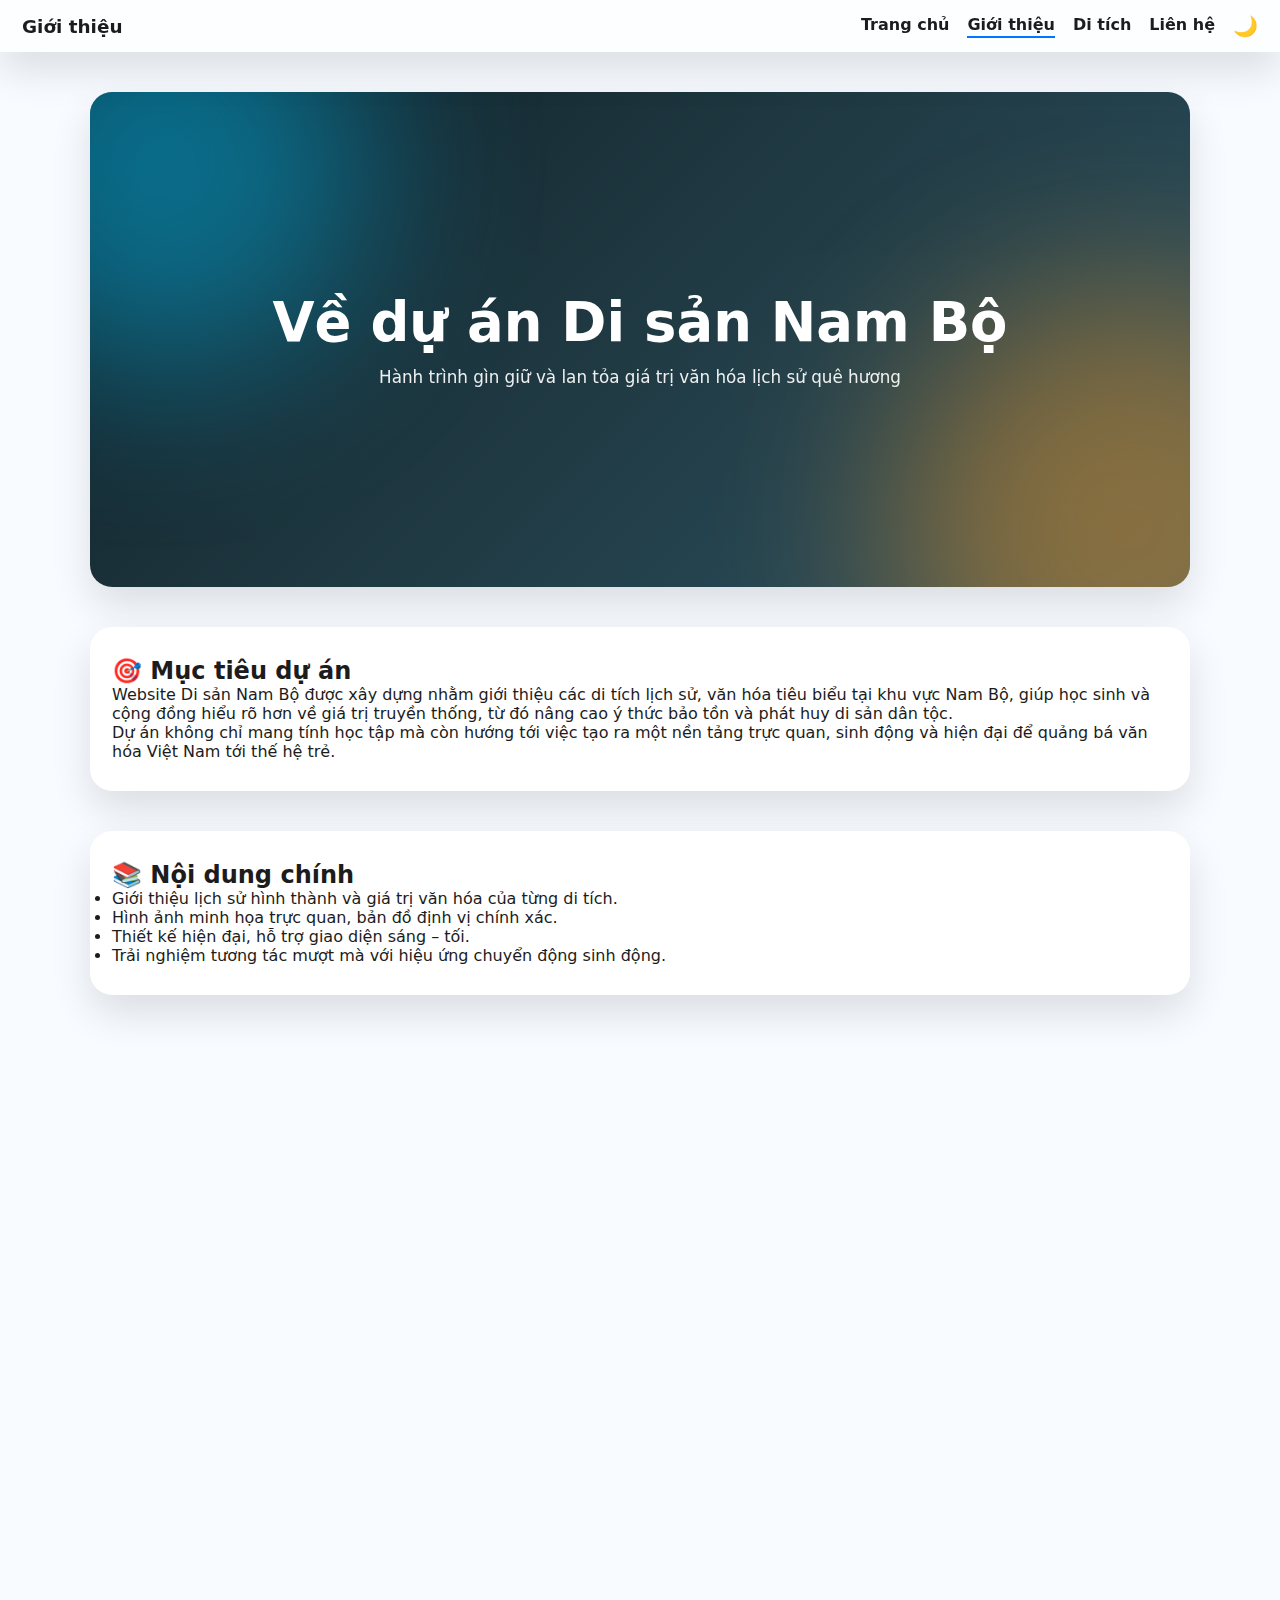
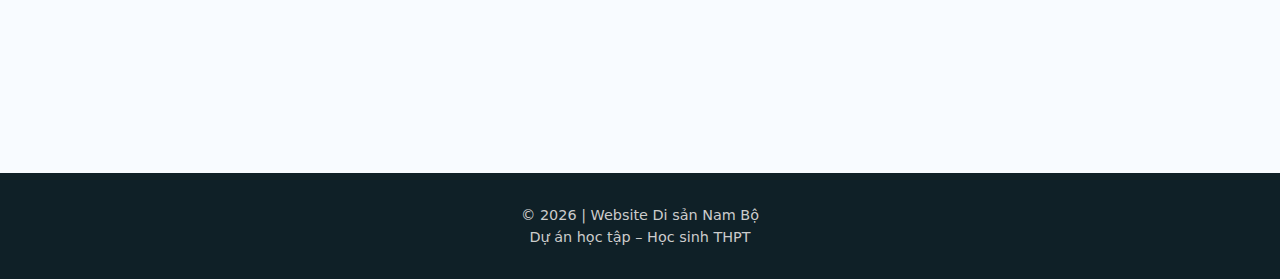
<file: gioithieu.html>
<!DOCTYPE html>
<html lang="vi">
<head>
  <meta charset="UTF-8">
  <title>Giới thiệu | Di sản Nam Bộ</title>
  <meta name="viewport" content="width=device-width, initial-scale=1.0">
  <meta name="description" content="Giới thiệu dự án website Di sản Nam Bộ">
  <link rel="stylesheet" href="style.css">
</head>
<body>

<div id="loader">
  <div class="spinner"></div>
  <p style="margin-top:15px;font-weight:600;">Đang tải giới thiệu...</p>
</div>

<div id="progress-bar"></div>
<div id="cursor-glow"></div>

<header>
  <h1>Giới thiệu</h1>
  <nav>
    <a href="index.html">Trang chủ</a>
    <a href="gioithieu.html" class="active">Giới thiệu</a>
    <a href="chude.html">Di tích</a>
    <a href="lienhe.html">Liên hệ</a>
    <button id="themeToggle">🌙</button>
  </nav>
</header>

<section class="hero small">
  <div class="hero-content">
    <h1 class="float">Về dự án Di sản Nam Bộ</h1>
    <p class="delay1 float">
      Hành trình gìn giữ và lan tỏa giá trị văn hóa lịch sử quê hương
    </p>
  </div>
</section>

<section class="reveal">
  <div class="section-card hover-glow">
    <h2>🎯 Mục tiêu dự án</h2>
    <p>
      Website Di sản Nam Bộ được xây dựng nhằm giới thiệu các di tích lịch sử,
      văn hóa tiêu biểu tại khu vực Nam Bộ, giúp học sinh và cộng đồng hiểu rõ hơn
      về giá trị truyền thống, từ đó nâng cao ý thức bảo tồn và phát huy di sản dân tộc.
    </p>
    <p>
      Dự án không chỉ mang tính học tập mà còn hướng tới việc tạo ra một nền tảng
      trực quan, sinh động và hiện đại để quảng bá văn hóa Việt Nam tới thế hệ trẻ.
    </p>
  </div>
</section>

<section class="reveal">
  <div class="section-card hover-glow">
    <h2>📚 Nội dung chính</h2>
    <ul class="fancy-list">
      <li>Giới thiệu lịch sử hình thành và giá trị văn hóa của từng di tích.</li>
      <li>Hình ảnh minh họa trực quan, bản đồ định vị chính xác.</li>
      <li>Thiết kế hiện đại, hỗ trợ giao diện sáng – tối.</li>
      <li>Trải nghiệm tương tác mượt mà với hiệu ứng chuyển động sinh động.</li>
    </ul>
  </div>
</section>

<section class="reveal">
  <div class="section-card hover-glow">
    <h2>🌏 Ý nghĩa giáo dục</h2>
    <p>
      Thông qua việc tìm hiểu các di tích lịch sử, học sinh có cơ hội tiếp cận
      trực tiếp với những câu chuyện của quá khứ, từ đó bồi dưỡng lòng yêu nước,
      niềm tự hào dân tộc và ý thức trách nhiệm trong việc bảo tồn di sản.
    </p>
    <p>
      Website cũng là công cụ hỗ trợ học tập trực tuyến, giúp việc tiếp cận kiến thức
      trở nên trực quan, sinh động và hấp dẫn hơn.
    </p>
  </div>
</section>

<section class="reveal">
  <div class="section-card hover-glow">
    <h2>👨‍🎓 Đối tượng hướng đến</h2>
    <ul class="fancy-list">
      <li>Học sinh – sinh viên yêu thích lịch sử và văn hóa Việt Nam.</li>
      <li>Giáo viên sử dụng làm tài liệu hỗ trợ giảng dạy.</li>
      <li>Du khách muốn tìm hiểu điểm đến văn hóa tại Nam Bộ.</li>
      <li>Cộng đồng quan tâm đến bảo tồn di sản dân tộc.</li>
    </ul>
  </div>
</section>

<section class="cta-section reveal">
  <h2>Khám phá kho tàng di sản Việt Nam</h2>
  <p>Cùng chúng tôi lan tỏa giá trị văn hóa Nam Bộ đến cộng đồng 💛</p>
  <a href="chude.html" class="btn glass ripple">Xem di tích</a>
</section>

<footer>
  <p>© 2026 | Website Di sản Nam Bộ</p>
  <p>Dự án học tập – Học sinh THPT</p>
</footer>

<button id="backToTop">↑</button>

<script>
window.addEventListener("load", () => {
  document.getElementById("loader").classList.add("hide");
});

const toggle = document.getElementById("themeToggle");
toggle.addEventListener("click", () => {
  document.documentElement.classList.toggle("dark");
});

const backToTop = document.getElementById("backToTop");
window.addEventListener("scroll", () => {
  backToTop.style.display = window.scrollY > 400 ? "block" : "none";
});
backToTop.onclick = () => window.scrollTo({ top: 0, behavior: "smooth" });

const progressBar = document.getElementById("progress-bar");
window.addEventListener("scroll", () => {
  const scrollTop = document.documentElement.scrollTop;
  const scrollHeight = document.documentElement.scrollHeight - document.documentElement.clientHeight;
  progressBar.style.width = (scrollTop / scrollHeight) * 100 + "%";
});

const reveals = document.querySelectorAll(".reveal");
const revealObserver = new IntersectionObserver(entries => {
  entries.forEach(entry => {
    if (entry.isIntersecting) entry.target.classList.add("show");
  });
}, { threshold: 0.15 });
reveals.forEach(el => revealObserver.observe(el));

const glow = document.getElementById("cursor-glow");
document.addEventListener("mousemove", e => {
  glow.style.left = e.clientX + "px";
  glow.style.top = e.clientY + "px";
});

document.querySelectorAll(".ripple").forEach(btn => {
  btn.addEventListener("click", function(e) {
    const ripple = document.createElement("span");
    ripple.classList.add("ripple-effect");
    const rect = this.getBoundingClientRect();
    ripple.style.left = e.clientX - rect.left + "px";
    ripple.style.top = e.clientY - rect.top + "px";
    this.appendChild(ripple);
    setTimeout(() => ripple.remove(), 600);
  });
});
</script>

</body>
</html>
</file>
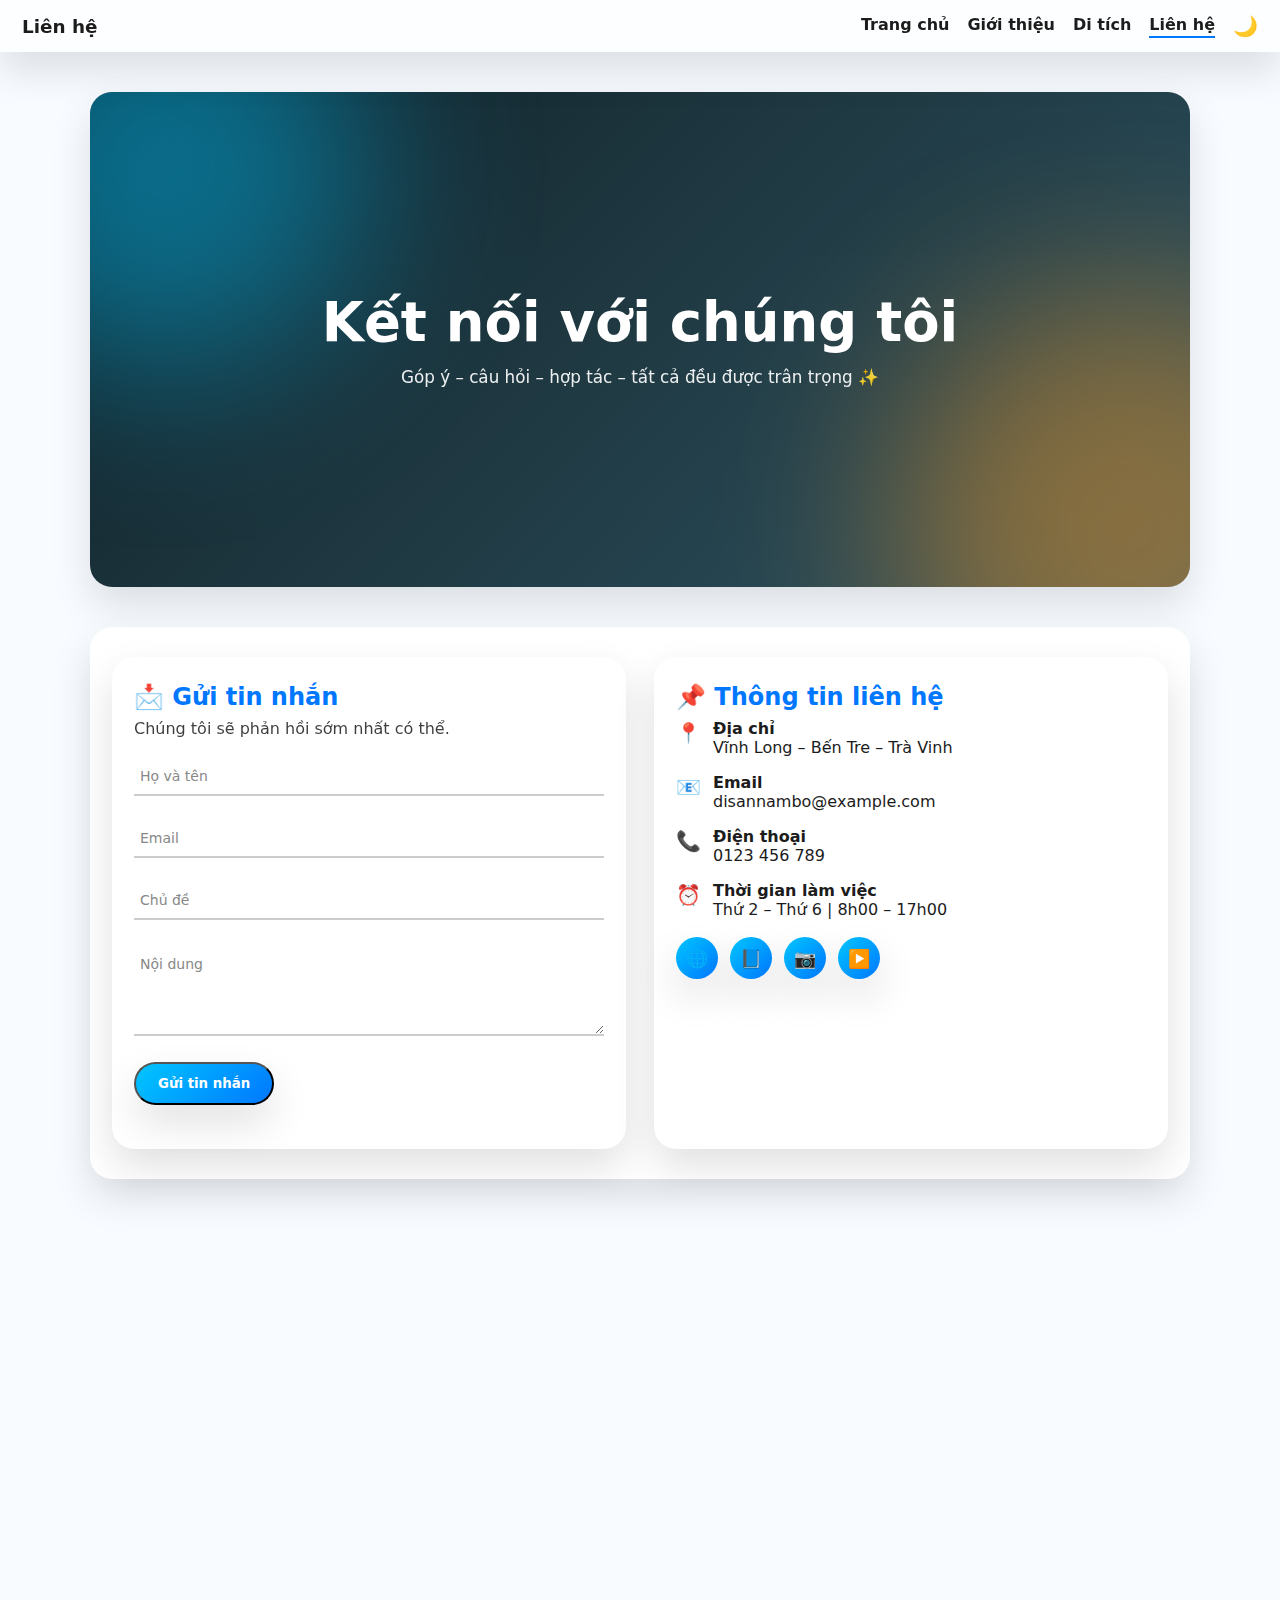
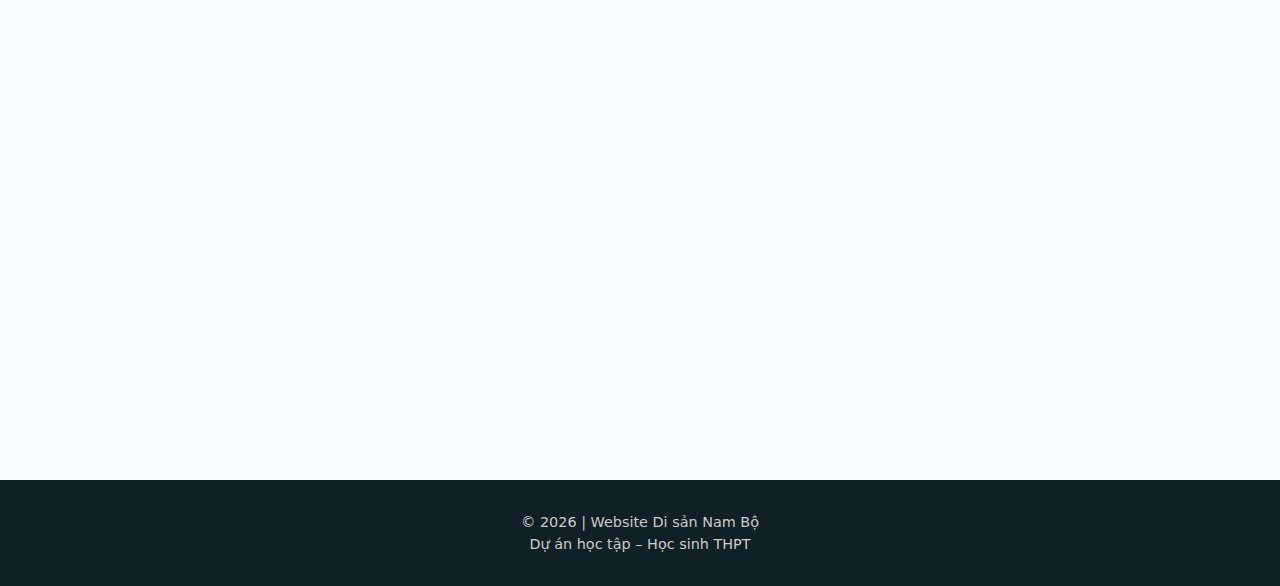
<file: lienhe.html>
<!DOCTYPE html>
<html lang="vi">
<head>
  <meta charset="UTF-8">
  <title>Liên hệ | Di sản Nam Bộ</title>
  <meta name="viewport" content="width=device-width, initial-scale=1.0">
  <meta name="description" content="Trang liên hệ – Website Di tích lịch sử & văn hóa Nam Bộ">
  <link rel="stylesheet" href="style.css">
</head>
<body>

<div id="loader">
  <div class="spinner"></div>
  <p style="margin-top:15px;font-weight:600;">Đang tải liên hệ...</p>
</div>

<div id="progress-bar"></div>
<div id="cursor-glow"></div>

<header>
  <h1>Liên hệ</h1>
  <nav>
    <a href="index.html">Trang chủ</a>
    <a href="gioithieu.html">Giới thiệu</a>
    <a href="chude.html">Di tích</a>
    <a href="lienhe.html" class="active">Liên hệ</a>
    <button id="themeToggle">🌙</button>
  </nav>
</header>

<section class="hero small">
  <div class="hero-content">
    <h1 class="float">Kết nối với chúng tôi</h1>
    <p class="delay1 float">
      Góp ý – câu hỏi – hợp tác – tất cả đều được trân trọng ✨
    </p>
  </div>
</section>

<section class="reveal">
  <div class="contact-grid">

    <div class="contact-form hover-glow">
      <h2>📩 Gửi tin nhắn</h2>
      <p>Chúng tôi sẽ phản hồi sớm nhất có thể.</p>

      <form id="contactForm">

        <div class="form-group">
          <input type="text" id="name" required>
          <label>Họ và tên</label>
          <span class="focus-line"></span>
        </div>

        <div class="form-group">
          <input type="email" id="email" required>
          <label>Email</label>
          <span class="focus-line"></span>
        </div>

        <div class="form-group">
          <input type="text" id="subject" required>
          <label>Chủ đề</label>
          <span class="focus-line"></span>
        </div>

        <div class="form-group textarea">
          <textarea id="message" rows="4" required></textarea>
          <label>Nội dung</label>
          <span class="focus-line"></span>
        </div>

        <button type="submit" class="btn primary ripple full">Gửi tin nhắn</button>
        <p id="formStatus"></p>

      </form>
    </div>

    <div class="contact-info hover-glow">
      <h2>📌 Thông tin liên hệ</h2>

      <div class="info-item">
        <span>📍</span>
        <div>
          <h4>Địa chỉ</h4>
          <p>Vĩnh Long – Bến Tre – Trà Vinh</p>
        </div>
      </div>

      <div class="info-item">
        <span>📧</span>
        <div>
          <h4>Email</h4>
          <p>disannambo@example.com</p>
        </div>
      </div>

      <div class="info-item">
        <span>📞</span>
        <div>
          <h4>Điện thoại</h4>
          <p>0123 456 789</p>
        </div>
      </div>

      <div class="info-item">
        <span>⏰</span>
        <div>
          <h4>Thời gian làm việc</h4>
          <p>Thứ 2 – Thứ 6 | 8h00 – 17h00</p>
        </div>
      </div>

      <div class="social-links">
        <a href="#" class="ripple">🌐</a>
        <a href="#" class="ripple">📘</a>
        <a href="#" class="ripple">📷</a>
        <a href="#" class="ripple">▶️</a>
      </div>
    </div>

  </div>
</section>

<section class="reveal">
  <h2 style="text-align:center;margin-bottom:20px;">📍 Vị trí dự án</h2>
  <div class="map-box hover-glow">
    <iframe
      src="https://www.google.com/maps?q=V%C4%A9nh%20Long%2C%20Vi%E1%BB%87t%20Nam&output=embed"
      loading="lazy"
      allowfullscreen>
    </iframe>
  </div>
</section>

<section class="cta-section reveal">
  <h2>Bạn có ý tưởng cho dự án?</h2>
  <p>Hãy chia sẻ để cùng lan tỏa giá trị di sản Việt Nam 💛</p>
  <a href="chude.html" class="btn glass ripple">Xem di tích</a>
</section>

<footer>
  <p>© 2026 | Website Di sản Nam Bộ</p>
  <p>Dự án học tập – Học sinh THPT</p>
</footer>

<button id="backToTop">↑</button>

<script>
window.addEventListener("load", () => {
  document.getElementById("loader").classList.add("hide");
});

const toggle = document.getElementById("themeToggle");
toggle.addEventListener("click", () => {
  document.documentElement.classList.toggle("dark");
});

const backToTop = document.getElementById("backToTop");
window.addEventListener("scroll", () => {
  backToTop.style.display = window.scrollY > 400 ? "block" : "none";
});
backToTop.onclick = () => window.scrollTo({ top: 0, behavior: "smooth" });

const progressBar = document.getElementById("progress-bar");
window.addEventListener("scroll", () => {
  const scrollTop = document.documentElement.scrollTop;
  const scrollHeight = document.documentElement.scrollHeight - document.documentElement.clientHeight;
  progressBar.style.width = (scrollTop / scrollHeight) * 100 + "%";
});

const reveals = document.querySelectorAll(".reveal");
const revealObserver = new IntersectionObserver(entries => {
  entries.forEach(entry => {
    if (entry.isIntersecting) entry.target.classList.add("show");
  });
}, { threshold: 0.15 });
reveals.forEach(el => revealObserver.observe(el));

const glow = document.getElementById("cursor-glow");
document.addEventListener("mousemove", e => {
  glow.style.left = e.clientX + "px";
  glow.style.top = e.clientY + "px";
});

document.querySelectorAll(".ripple").forEach(btn => {
  btn.addEventListener("click", function(e) {
    const ripple = document.createElement("span");
    ripple.classList.add("ripple-effect");
    const rect = this.getBoundingClientRect();
    ripple.style.left = e.clientX - rect.left + "px";
    ripple.style.top = e.clientY - rect.top + "px";
    this.appendChild(ripple);
    setTimeout(() => ripple.remove(), 600);
  });
});

const form = document.getElementById("contactForm");
const status = document.getElementById("formStatus");
form.addEventListener("submit", e => {
  e.preventDefault();
  status.textContent = "⏳ Đang gửi...";
  setTimeout(() => {
    status.textContent = "✅ Gửi thành công! Cảm ơn bạn đã liên hệ.";
    form.reset();
  }, 1200);
});
</script>

</body>
</html>
</file>
<file: style.css>
/* ================= ROOT THEME ================= */
:root {
  --bg: #f8fbff;
  --text: #1c1c1c;
  --primary: #0077ff;
  --secondary: #00c6ff;
  --card: #ffffff;
  --glass: rgba(255,255,255,0.7);
  --shadow: 0 18px 40px rgba(0,0,0,0.12);
}

.dark {
  --bg: #0b1220;
  --text: #e5e7eb;
  --primary: #38bdf8;
  --secondary: #818cf8;
  --card: #020617;
  --glass: rgba(15,23,42,0.75);
  --shadow: 0 22px 55px rgba(0,0,0,0.6);
}

/* ================= RESET ================= */
* {
  margin: 0;
  padding: 0;
  box-sizing: border-box;
  font-family: system-ui, -apple-system, BlinkMacSystemFont, sans-serif;
  scroll-behavior: smooth;
}

body {
  background: var(--bg);
  color: var(--text);
  overflow-x: hidden;
}

a { text-decoration: none; color: inherit; }
img { max-width: 100%; display: block; }

/* ================= LOADER ================= */
#loader {
  position: fixed;
  inset: 0;
  background: linear-gradient(135deg, #0077ff, #00c6ff);
  display: grid;
  place-items: center;
  color: white;
  z-index: 9999;
  transition: 0.6s ease;
}
#loader.hide { opacity: 0; visibility: hidden; }
.spinner {
  width: 60px;
  height: 60px;
  border: 5px solid rgba(255,255,255,0.3);
  border-top: 5px solid white;
  border-radius: 50%;
  animation: spin 1s linear infinite;
}
@keyframes spin { to { transform: rotate(360deg); } }

/* ================= PROGRESS BAR ================= */
#progress-bar {
  position: fixed;
  top: 0;
  left: 0;
  height: 4px;
  width: 0;
  background: linear-gradient(90deg, var(--secondary), var(--primary));
  z-index: 999;
}

/* ================= CURSOR GLOW ================= */
#cursor-glow {
  position: fixed;
  top: 0;
  left: 0;
  width: 38px;
  height: 38px;
  border-radius: 50%;
  pointer-events: none;
  background: radial-gradient(circle, rgba(0,199,255,0.5), transparent 60%);
  transform: translate(-50%, -50%);
  z-index: 1000;
  mix-blend-mode: screen;
}

/* ================= HEADER ================= */
header {
  position: sticky;
  top: 0;
  z-index: 100;
  padding: 14px 22px;
  display: flex;
  justify-content: space-between;
  align-items: center;
  backdrop-filter: blur(14px);
  background: var(--glass);
  box-shadow: var(--shadow);
}

header h1 {
  font-size: 1.15rem;
  font-weight: 700;
}

nav {
  display: flex;
  align-items: center;
  gap: 18px;
}

nav a {
  font-weight: 600;
  position: relative;
  padding-bottom: 4px;
}

nav a::after {
  content: "";
  position: absolute;
  left: 0;
  bottom: 0;
  width: 0;
  height: 2px;
  background: var(--primary);
  transition: 0.3s ease;
}

nav a:hover::after,
nav a.active::after {
  width: 100%;
}

#themeToggle {
  border: none;
  background: none;
  font-size: 1.25rem;
  cursor: pointer;
}

/* ================= BACK TO TOP ================= */
#backToTop {
  position: fixed;
  right: 20px;
  bottom: 20px;
  background: linear-gradient(135deg, var(--secondary), var(--primary));
  color: white;
  border: none;
  width: 46px;
  height: 46px;
  border-radius: 50%;
  font-size: 18px;
  cursor: pointer;
  box-shadow: var(--shadow);
  display: none;
  transition: 0.3s ease;
  z-index: 1000;
}
#backToTop:hover { transform: translateY(-6px) scale(1.05); }

/* ================= HERO ================= */
.hero {
  min-height: 92vh;
  display: grid;
  place-items: center;
  text-align: center;
  padding: 40px 20px;
  color: white;
  background: linear-gradient(135deg, #0f2027, #203a43, #2c5364);
  position: relative;
  overflow: hidden;
}

.hero.small { min-height: 55vh; }

.hero::before,
.hero::after {
  content: "";
  position: absolute;
  border-radius: 50%;
  filter: blur(90px);
  opacity: 0.45;
  animation: float 12s infinite alternate ease-in-out;
}

.hero::before {
  width: 420px;
  height: 420px;
  background: #00c6ff;
  top: -140px;
  left: -140px;
}

.hero::after {
  width: 480px;
  height: 480px;
  background: #f7971e;
  bottom: -180px;
  right: -180px;
  animation-delay: 5s;
}

@keyframes float {
  from { transform: translateY(0) translateX(0); }
  to { transform: translateY(50px) translateX(40px); }
}

.hero-content {
  max-width: 780px;
  z-index: 1;
}

.hero h1 {
  font-size: clamp(2.2rem, 5vw, 3.4rem);
  line-height: 1.15;
  margin-bottom: 12px;
}

.hero p {
  opacity: 0.92;
  font-size: 1.05rem;
}

/* ================= BUTTONS ================= */
.btn {
  padding: 12px 22px;
  border-radius: 999px;
  font-weight: 700;
  display: inline-block;
  position: relative;
  overflow: hidden;
  transition: 0.3s ease;
}

.btn.primary {
  background: linear-gradient(135deg, var(--secondary), var(--primary));
  color: white;
  box-shadow: var(--shadow);
}

.btn.glass {
  background: rgba(255,255,255,0.18);
  color: white;
  backdrop-filter: blur(10px);
  border: 1px solid rgba(255,255,255,0.3);
}

.btn:hover {
  transform: translateY(-4px) scale(1.05);
}

/* ================= RIPPLE ================= */
.ripple-effect {
  position: absolute;
  border-radius: 50%;
  background: rgba(255,255,255,0.6);
  transform: scale(0);
  animation: ripple 0.6s linear;
}
@keyframes ripple {
  to { transform: scale(4); opacity: 0; }
}

/* ================= SECTIONS ================= */
section {
  max-width: 1100px;
  margin: 40px auto;
  padding: 30px 22px;
  background: var(--card);
  border-radius: 22px;
  box-shadow: var(--shadow);
}

/* ================= GRID / CARD ================= */
.grid {
  display: grid;
  grid-template-columns: repeat(auto-fit, minmax(240px, 1fr));
  gap: 22px;
}

.card {
  background: linear-gradient(135deg, rgba(0,119,255,0.06), rgba(0,0,0,0.02));
  border-radius: 18px;
  padding: 20px;
  transition: 0.4s cubic-bezier(.2,.8,.2,1);
  box-shadow: var(--shadow);
}

.card:hover {
  transform: translateY(-12px) scale(1.04);
  box-shadow: 0 30px 60px rgba(0,0,0,0.2);
}

/* ================= GALLERY ================= */
.gallery img {
  border-radius: 18px;
  transition: 0.45s cubic-bezier(.2,.8,.2,1);
  cursor: pointer;
}

.gallery img:hover {
  transform: scale(1.1) rotate(1deg);
  box-shadow: 0 18px 36px rgba(0,0,0,0.25);
}

/* ================= MAP ================= */
.map-box {
  width: 100%;
  border-radius: 22px;
  overflow: hidden;
  box-shadow: var(--shadow);
  transition: 0.4s ease;
}

.map-box:hover {
  transform: scale(1.02);
  box-shadow: 0 30px 60px rgba(0,0,0,0.25);
}

.map-box iframe {
  width: 100%;
  height: 360px;
  border: none;
}

/* ================= BACK BUTTON ================= */
.back-btn {
  position: fixed;
  top: 90px;
  right: 24px;
  padding: 10px 18px;
  background: linear-gradient(135deg, #00c6ff, #0077ff);
  color: white;
  border-radius: 999px;
  font-size: 18px;
  font-weight: 700;
  z-index: 999;
  box-shadow: var(--shadow);
  transition: 0.3s ease;
}

.back-btn:hover {
  transform: translateX(-8px) scale(1.06);
}

/* ================= STATS ================= */
.stats {
  max-width: 1100px;
  margin: -70px auto 60px;
  padding: 0 20px;
  display: grid;
  grid-template-columns: repeat(auto-fit, minmax(160px, 1fr));
  gap: 22px;
  position: relative;
  z-index: 5;
}

.stat-card {
  background: var(--card);
  border-radius: 22px;
  padding: 26px 22px;
  text-align: center;
  box-shadow: var(--shadow);
  transition: 0.4s ease;
}

.stat-card:hover {
  transform: translateY(-12px) scale(1.05);
}

.stat-card h3 {
  font-size: 2rem;
  color: var(--primary);
}

/* ================= FEATURES ================= */
.features {
  max-width: 1100px;
  margin: auto;
  padding: 40px 20px 70px;
  text-align: center;
}

.features h2 {
  font-size: 2rem;
  margin-bottom: 10px;
}

.features p {
  max-width: 700px;
  margin: auto;
  margin-bottom: 40px;
  opacity: 0.88;
}

.feature-grid {
  display: grid;
  grid-template-columns: repeat(auto-fit, minmax(240px, 1fr));
  gap: 26px;
}

.feature-card {
  background: var(--card);
  border-radius: 22px;
  padding: 28px 22px;
  box-shadow: var(--shadow);
  transition: 0.45s cubic-bezier(.2,.8,.2,1);
  position: relative;
  overflow: hidden;
}

.feature-card::before {
  content: "";
  position: absolute;
  inset: 0;
  background: linear-gradient(120deg, transparent, rgba(0,119,255,0.18), transparent);
  transform: translateX(-100%);
  transition: 0.6s ease;
}

.feature-card:hover::before {
  transform: translateX(100%);
}

.feature-card:hover {
  transform: translateY(-14px) scale(1.04);
}

/* ================= DESTINATIONS ================= */
.destinations {
  background: linear-gradient(135deg, #f5f7fa, #c3cfe2);
  padding: 70px 20px;
}

.dark .destinations {
  background: linear-gradient(135deg, #020617, #020617);
}

.destinations h2 {
  text-align: center;
  margin-bottom: 40px;
  font-size: 2rem;
}

.dest-grid {
  max-width: 1100px;
  margin: auto;
  display: grid;
  grid-template-columns: repeat(auto-fit, minmax(260px, 1fr));
  gap: 28px;
}

.dest-card {
  background: var(--card);
  border-radius: 24px;
  overflow: hidden;
  box-shadow: var(--shadow);
  transition: 0.5s cubic-bezier(.2,.8,.2,1);
  transform-style: preserve-3d;
}

.dest-card:hover {
  transform: translateY(-16px) scale(1.04) rotateX(6deg);
}

.dest-card img {
  width: 100%;
  height: 190px;
  object-fit: cover;
  transition: 0.6s ease;
}

.dest-card:hover img {
  transform: scale(1.15);
}

.dest-card .info {
  padding: 18px 18px 22px;
}

.dest-card h4 {
  color: var(--primary);
  margin-bottom: 6px;
}

/* ================= CTA SECTION ================= */
.cta-section {
  background: linear-gradient(135deg, var(--secondary), var(--primary));
  color: white;
  padding: 80px 20px;
  text-align: center;
  position: relative;
  overflow: hidden;
}

.cta-section::before,
.cta-section::after {
  content: "";
  position: absolute;
  width: 420px;
  height: 420px;
  background: rgba(255,255,255,0.18);
  border-radius: 50%;
  filter: blur(70px);
}

.cta-section::before {
  top: -180px;
  left: -180px;
}

.cta-section::after {
  bottom: -200px;
  right: -200px;
}

.cta-section h2 {
  font-size: 2.3rem;
  margin-bottom: 10px;
}

.cta-section p {
  max-width: 680px;
  margin: auto;
  margin-bottom: 28px;
  opacity: 0.92;
}

/* ================= FOOTER ================= */
footer {
  background: #0f2027;
  color: #ccc;
  text-align: center;
  padding: 28px 16px;
}

.dark footer {
  background: #020617;
}

footer p {
  margin: 6px 0;
  font-size: 0.9rem;
}

/* ================= REVEAL ANIMATION ================= */
.reveal {
  opacity: 0;
  transform: translateY(40px) scale(0.96);
  transition: 0.8s cubic-bezier(.2,.8,.2,1);
}

.reveal.show {
  opacity: 1;
  transform: translateY(0) scale(1);
}

/* ================= FLOAT ANIMATION ================= */
.float {
  animation: floaty 6s ease-in-out infinite alternate;
}
.delay1 { animation-delay: 0.6s; }
.delay2 { animation-delay: 1.2s; }
.delay3 { animation-delay: 1.8s; }

@keyframes floaty {
  from { transform: translateY(0); }
  to { transform: translateY(-12px); }
}

/* ================= HOVER GLOW ================= */
.hover-glow:hover {
  box-shadow:
    0 0 0 2px rgba(0,119,255,0.2),
    0 0 25px rgba(0,119,255,0.35),
    var(--shadow);
}

/* ================= CONTACT ================= */
.contact-grid {
  display: grid;
  grid-template-columns: repeat(auto-fit, minmax(300px, 1fr));
  gap: 28px;
}

.contact-form, .contact-info {
  background: var(--card);
  border-radius: 22px;
  padding: 26px 22px;
  box-shadow: var(--shadow);
}

.contact-form h2,
.contact-info h2 {
  margin-bottom: 8px;
  color: var(--primary);
}

.contact-form p {
  margin-bottom: 18px;
  opacity: 0.85;
}

.form-group {
  position: relative;
  margin-bottom: 22px;
}

.form-group input,
.form-group textarea {
  width: 100%;
  padding: 10px 6px;
  border: none;
  border-bottom: 2px solid #ccc;
  background: transparent;
  color: var(--text);
  font-size: 15px;
  outline: none;
}

.form-group label {
  position: absolute;
  left: 6px;
  top: 50%;
  transform: translateY(-50%);
  font-size: 14px;
  color: #888;
  pointer-events: none;
  transition: 0.3s ease;
}

.form-group textarea + label {
  top: 14px;
  transform: none;
}

.form-group input:focus + label,
.form-group input:valid + label,
.form-group textarea:focus + label,
.form-group textarea:valid + label {
  top: -6px;
  font-size: 12px;
  color: var(--primary);
}

.focus-line {
  position: absolute;
  bottom: 0;
  left: 0;
  width: 0;
  height: 2px;
  background: var(--primary);
  transition: 0.3s ease;
}

.form-group input:focus ~ .focus-line,
.form-group textarea:focus ~ .focus-line {
  width: 100%;
}

.contact-info .info-item {
  display: flex;
  gap: 12px;
  margin-bottom: 16px;
  align-items: flex-start;
}

.contact-info .info-item span {
  font-size: 20px;
  margin-top: 2px;
}

.social-links {
  display: flex;
  gap: 12px;
  margin-top: 18px;
}

.social-links a {
  width: 42px;
  height: 42px;
  border-radius: 50%;
  display: grid;
  place-items: center;
  background: linear-gradient(135deg, var(--secondary), var(--primary));
  color: white;
  font-size: 18px;
  box-shadow: var(--shadow);
  transition: 0.3s ease;
}

.social-links a:hover {
  transform: translateY(-6px) scale(1.1);
}

/* ================= RESPONSIVE ================= */
@media (max-width: 700px) {
  nav { flex-wrap: wrap; gap: 10px; }
  header h1 { font-size: 1rem; }
  .hero h1 { font-size: 2rem; }
  .map-box iframe { height: 260px; }
}
</file>
